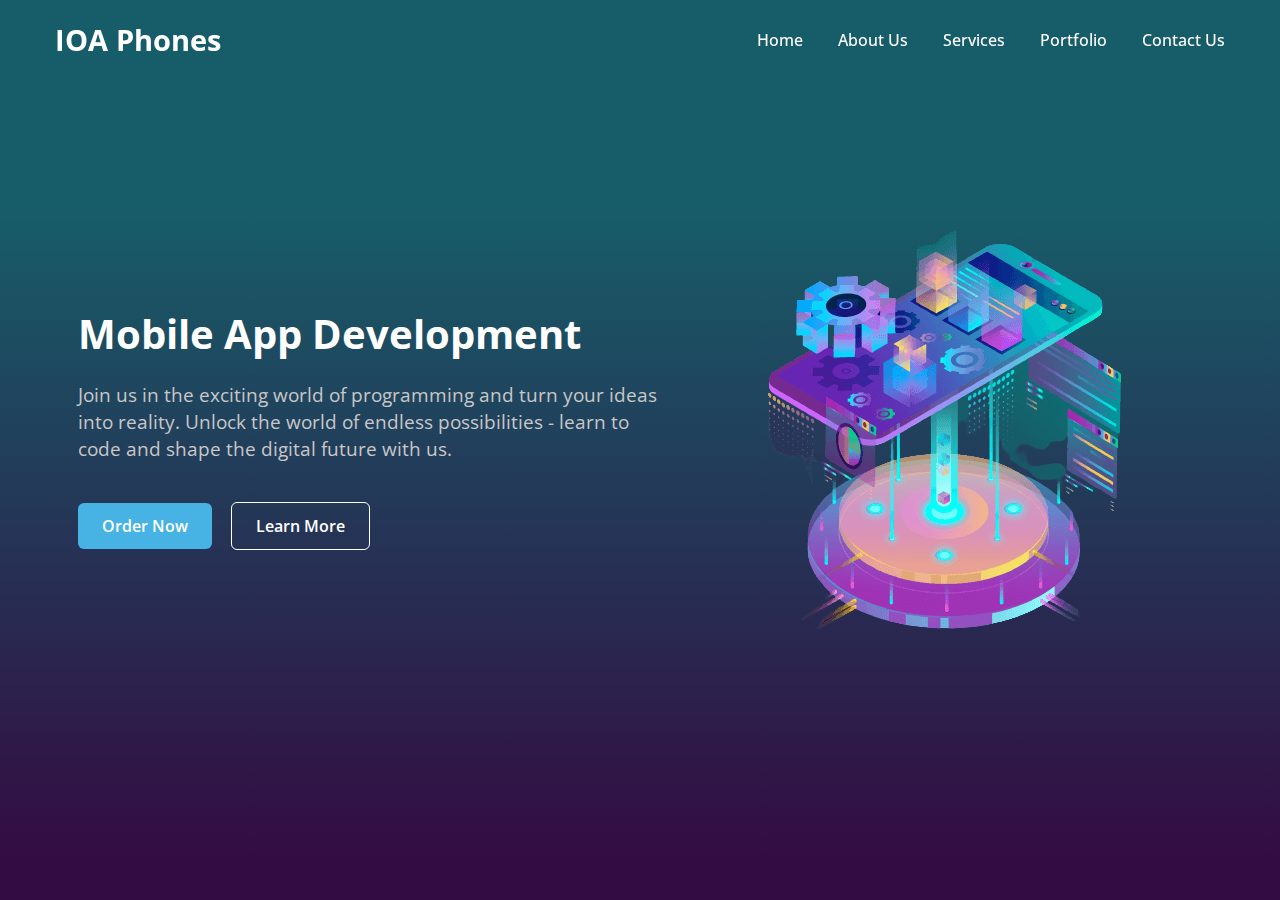
<file: OrderingApp/src/main/resources/templates/index.html>
<!DOCTYPE html>
<html lang="en">
<head>
    <meta charset="UTF-8" />
    <meta name="viewport" content="width=device-width, initial-scale=1.0" />
    <title>IOA</title>
    <link rel="stylesheet" href="fragments/style.css" />
</head>
<body>
<header class="header">
    <nav class="navbar">
        <h2 class="logo"><a href="#">IOA Phones</a></h2>
        <input type="checkbox" id="menu-toggle" />
        <label for="menu-toggle" id="hamburger-btn">
            <svg xmlns="http://www.w3.org/2000/svg" height="24" viewBox="0 0 24 24" width="24">
                <path d="M3 12h18M3 6h18M3 18h18" stroke="currentColor" stroke-width="2" stroke-linecap="round"/>
            </svg>
        </label>
        <ul class="links">
            <li><a href="#">Home</a></li>
            <li><a href="#">About Us</a></li>
            <li><a href="#">Services</a></li>
            <li><a href="#">Portfolio</a></li>
            <li><a href="#">Contact Us</a></li>
        </ul>
    </nav>
</header>
<section class="hero-section">
    <div class="hero">
        <h2>Mobile App Development</h2>
        <p>
            Join us in the exciting world of programming and turn your ideas into
            reality. Unlock the world of endless possibilities - learn to code and
            shape the digital future with us.
        </p>
        <div class="buttons">
            <a href="#" class="join" onclick="send()">Order Now</a>
            <a href="#" class="learn">Learn More</a>
        </div>
    </div>
    <div class="img">
        <img src="fragments/hero-bg.png" alt="hero image" />
    </div>
</section>
<script>
    function send(){
        window.location.href="http://localhost:8080/ShowOrderForm";
    }
</script>
</body>
</html>
</file>
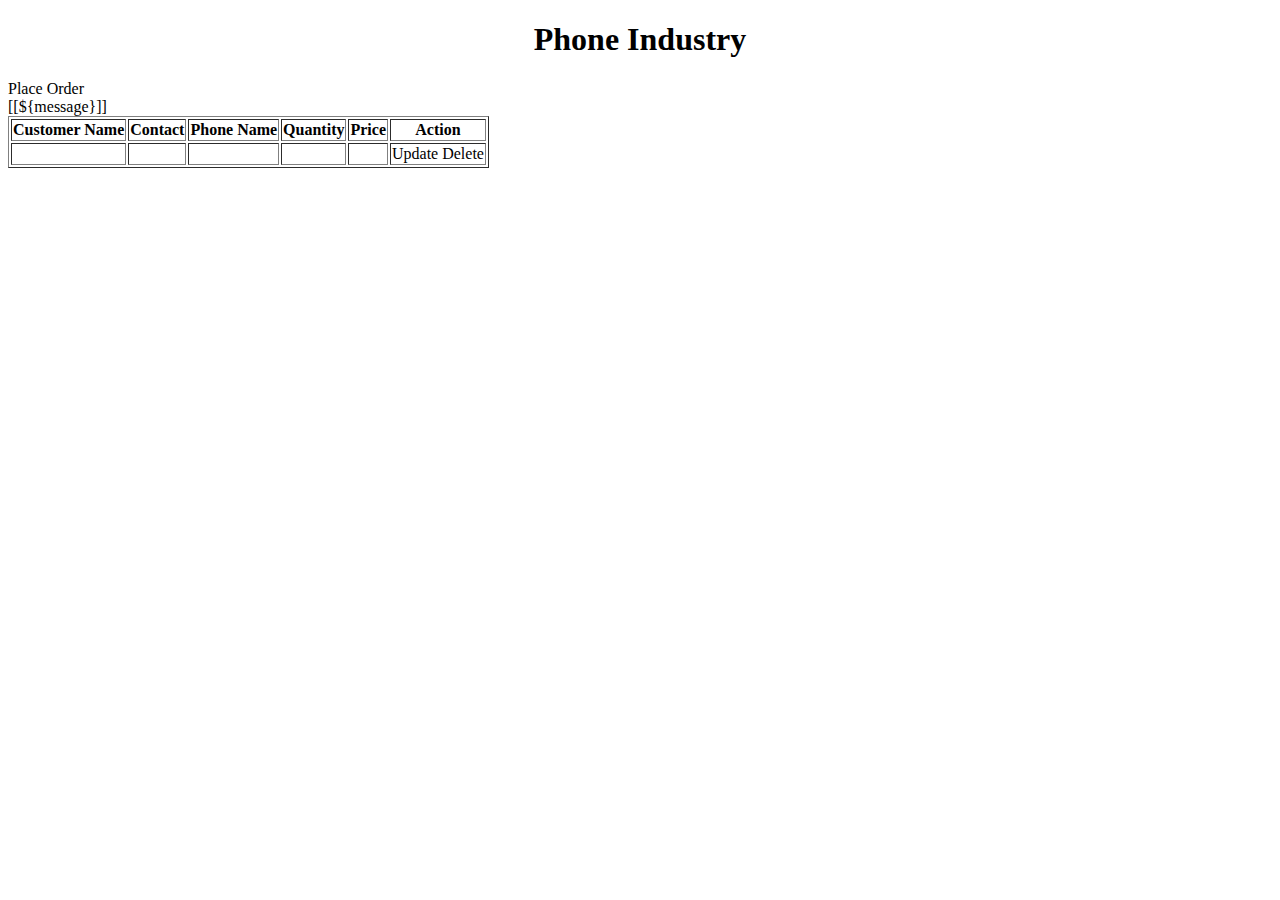
<file: OrderingApp/target/classes/templates/home.html>
<!DOCTYPE html SYSTEM
        "http://www.thymeleaf.org/dtd/xhtml1-strict-thymeleaf-spring4-4.dtd">
<html lang="en" xmlns="http://www.w3.org/1999/xhtml"
      xmlns:th="http://www.thymeleaf.org">

<head th:replace="~{fragments/fragments :: head}"></head>

<body>
<div style="text-align: center;">
    <h1>
        Phone Industry
    </h1>
</div>
<div class="m-2">
    <a th:href="@{/ShowOrderForm}" class="btn btn-primary btn-sm mb-3">Place Order</a>
</div>
<!--send a flash message-->
<div th:if="${message}" th:class="'alert alert-' + ${color} + ' text-center'">
    [[${message}]]
</div>
<table border="1" class="table table-striped table-responsive">
    <thead>
    <tr>
        <th>Customer Name</th>
        <th>Contact</th>
        <th>Phone Name</th>
        <th>Quantity</th>
        <th>Price</th>
        <th>Action</th>
    </tr>
    </thead>
    <tbody>
    <tr th:each="phoneOrder : ${phoneOrder}">
        <td th:text="${phoneOrder.name}"></td>
        <td th:text="${phoneOrder.contact}"></td>
        <td th:text="${phoneOrder.phoneName}"></td>
        <td th:text="${phoneOrder.quantity}"></td>
        <td th:text="${phoneOrder.price}"></td>
        <td>
            <a class="h4 btn btn-primary mr-3" th:href="@{'/updateOrder/' + ${phoneOrder.id}}">Update</a>
            <a th:onclick="return confirm('Are you sure you want to delete?')" class="h4 btn btn-danger" th:href="@{'/deleteOrder/' + ${phoneOrder.id}}">Delete</a>
        </td>
    </tr>
    </tbody>
</table>
</body>
</html>
</file>
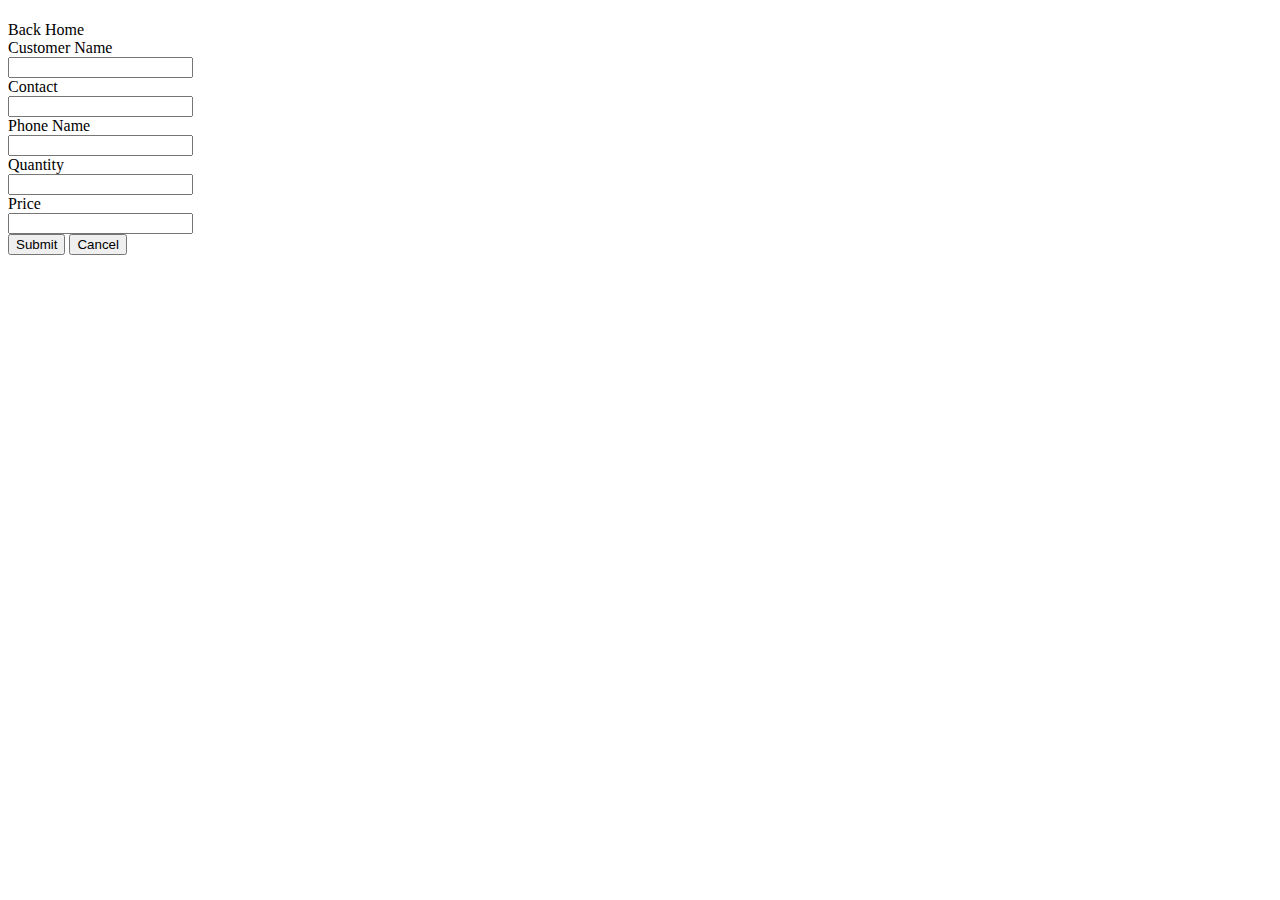
<file: OrderingApp/target/classes/templates/New_Order.html>
<!DOCTYPE html SYSTEM "http://www.thymeleaf.org/dtd/xhtml1-strict-thymeleaf-spring4-4.dtd">
<html lang="en" xmlns="http://www.w3.org/1999/xhtml" xmlns:th="http://www.thymeleaf.org">

<head th:replace="~{fragments/fragments :: head}"></head>

<body>
<h1>

</h1>
<!-- back home button -->
<div class="container mt-3">
    <a th:href="@{/PhoneHomepage}" class="btn btn-primary btn-sm">Back Home</a>
</div>

<!-- add drink Form -->
<form th:action="@{/saveOrder}" th:method="post" th:object="${phoneOrder}" class="container mt-3">

    <div class="border p-3">
        <div class="form-group row">
            <label th:for="Name" class="col-sm-4 col-form-label required">Customer Name</label>
            <div class="col-sm-8">
                <input type="text" th:field="*{name}" class="form-control" required>
            </div>
        </div>

        <div class="form-group row">
            <label th:for="contact" class="col-sm-4 col-form-label">Contact</label>
            <div class="col-sm-8">
                <input type="text" th:field="*{contact}" class="form-control">
            </div>
        </div>

        <div class="form-group row">
            <label th:for="phoneName" class="col-sm-4 col-form-label">Phone Name</label>
            <div class="col-sm-8">
                <input type="text" th:field="*{phoneName}" class="form-control">
            </div>
        </div>
        <div class="form-group row">
            <label th:for="qantity" class="col-sm-4 col-form-label">Quantity</label>
            <div class="col-sm-8">
                <input type="text" th:field="*{quantity}" class="form-control">
            </div>
        </div>

        <div class="form-group row">
            <label th:for="Price" class="col-sm-4 col-form-label">Price</label>
            <div class="col-sm-8">
                <input type="text" th:field="*{price}" class="form-control">
            </div>
        </div>

        <div class="text-center">
            <button type="submit" class="btn btn-primary m-2"   th:onclick="submitForm()">Submit</button>
            <button type="button" class="btn btn-secondary m-2" th:onclick="cancelForm()">Cancel</button>
        </div>
    </div>

</form>

<script type="text/javascript">
    function cancelForm() {
        window.location = '/PhoneHomepage';
    }
</script>

</body>
</html>
</file>
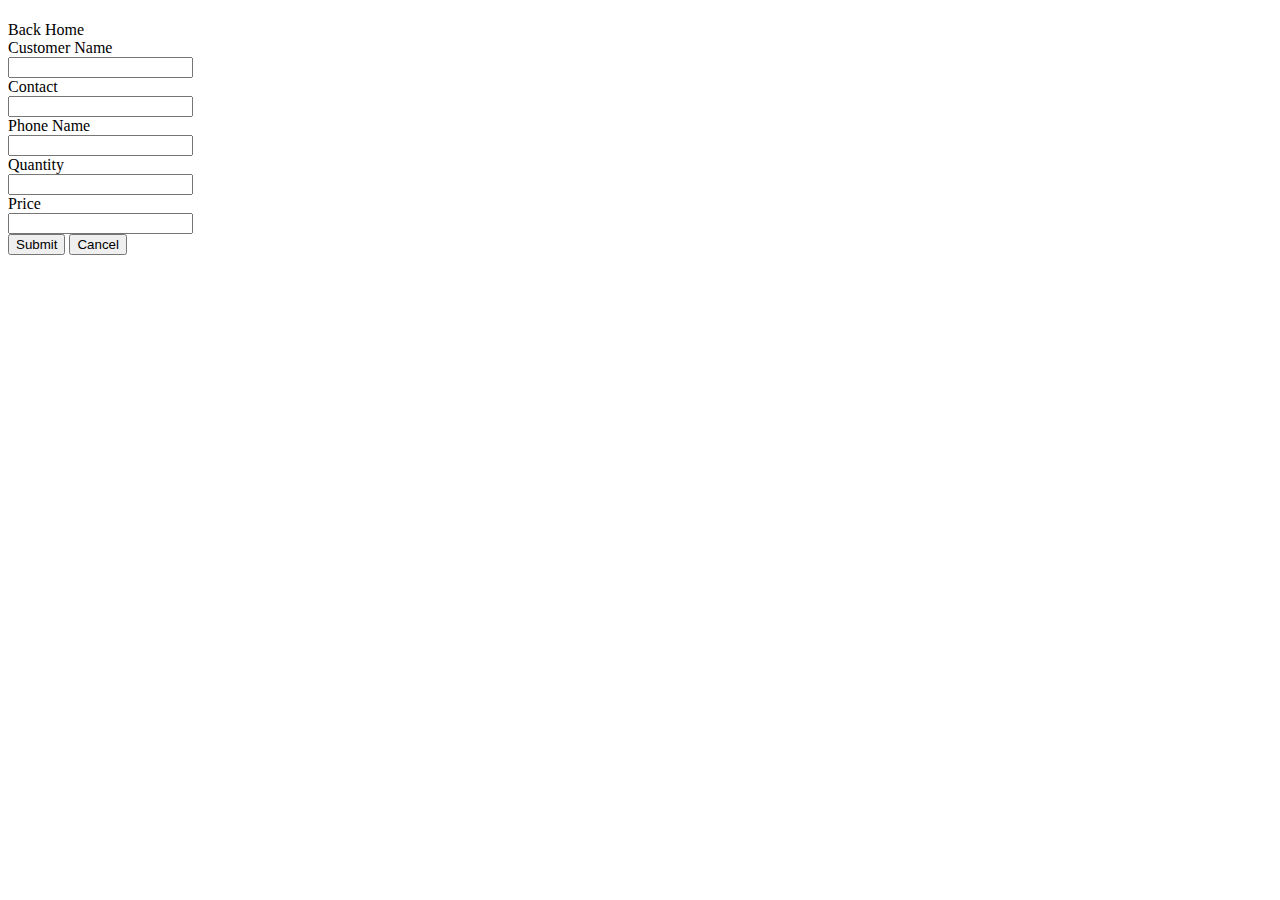
<file: OrderingApp/target/classes/templates/updateOrder.html>
<!DOCTYPE html SYSTEM "http://www.thymeleaf.org/dtd/xhtml1-strict-thymeleaf-spring4-4.dtd">
<html lang="en" xmlns="http://www.w3.org/1999/xhtml" xmlns:th="http://www.thymeleaf.org">

<head th:replace="~{fragments/fragments :: head}"></head>

<body>
<h1>

</h1>
<!-- back home button -->
<div class="container mt-3">
    <a th:href="@{/PhoneHomepage}" class="btn btn-primary btn-sm">Back Home</a>
</div>

<!-- add drink Form -->
<form class="container mt-3" th:action="@{/saveOrder}" th:method="post" th:object="${phoneOrder}">

    <div class="border p-3">
        <input type="hidden" th:field="*{id}">
        <div class="form-group row">
            <label th:for="name" class="col-sm-4 col-form-label required">Customer Name</label>
            <div class="col-sm-8">
                <input type="text" th:field="*{name}" class="form-control" required>
            </div>
        </div>

        <div class="form-group row">
            <label th:for="contact" class="col-sm-4 col-form-label">Contact</label>
            <div class="col-sm-8">
                <input type="text" th:field="*{contact}" class="form-control">
            </div>
        </div>

        <div class="form-group row">
            <label th:for="phoneName" class="col-sm-4 col-form-label">Phone Name</label>
            <div class="col-sm-8">
                <input type="text" th:field="*{phoneName}" class="form-control">
            </div>
        </div>
        <div class="form-group row">
            <label th:for="qantity" class="col-sm-4 col-form-label">Quantity</label>
            <div class="col-sm-8">
                <input type="text" th:field="*{quantity}" class="form-control">
            </div>
        </div>

        <div class="form-group row">
            <label th:for="Price" class="col-sm-4 col-form-label">Price</label>
            <div class="col-sm-8">
                <input type="text" th:field="*{price}" class="form-control">
            </div>
        </div>

        <div class="text-center">
            <button type="submit" class="btn btn-primary m-2"   th:onclick="submitForm()">Submit</button>
            <button type="button" class="btn btn-secondary m-2" th:onclick="cancelForm()">Cancel</button>
        </div>
    </div>

</form>

<script type="text/javascript">
    function cancelForm() {
        window.location = "[[@{/PhoneHomepage}]]";
    }
</script>

</body>
</html>
</file>
<file: OrderingApp/src/main/resources/templates/fragments/style.css>
/* Importing Google font - Open Sans */
@import url("https://fonts.googleapis.com/css2?family=Open+Sans:wght@300;400;500;600;700&display=swap");

* {
    margin: 0;
    padding: 0;
    box-sizing: border-box;
    font-family: "Open Sans", sans-serif;
}

body {
    height: 100vh;
    width: 100%;
    background: linear-gradient(to bottom, #175d69 23%, #330c43 95%);
}

.header {
    position: fixed;
    top: 0;
    left: 0;
    width: 100%;
}

.navbar {
    display: flex;
    align-items: center;
    justify-content: space-between;
    max-width: 1200px;
    margin: 0 auto;
    padding: 20px 15px;
}

.navbar .logo a {
    font-size: 1.8rem;
    text-decoration: none;
    color: #fff;
}

.navbar .links {
    display: flex;
    align-items: center;
    list-style: none;
    gap: 35px;
}

.navbar .links a {
    font-weight: 500;
    text-decoration: none;
    color: #fff;
    padding: 10px 0;
    transition: 0.2s ease;
}

.navbar .links a:hover {
    color: #47b2e4;
}

.navbar .buttons a {
    text-decoration: none;
    color: #fff;
    font-size: 1rem;
    padding: 15px 0;
    transition: 0.2s ease;
}

.navbar .buttons a:not(:last-child) {
    margin-right: 30px;
}

.navbar .buttons .signin:hover {
    color: #47b2e4;
}

.navbar .buttons .signup {
    border: 1px solid #fff;
    padding: 10px 20px;
    border-radius: 0.375rem;
    text-align: center;
    transition: 0.2s ease;
}

.navbar .buttons .signup:hover {
    background-color: #47b2e4;
    color: #fff;
}

.hero-section {
    display: flex;
    justify-content: space-evenly;
    align-items: center;
    height: 95vh;
    padding: 0 15px;
    max-width: 1200px;
    margin: 0 auto;
}

.hero-section .hero {
    max-width: 50%;
    color: #fff;
}

.hero h2 {
    font-size: 2.5rem;
    margin-bottom: 20px;
}

.hero p {
    font-size: 1.2rem;
    margin-bottom: 20px;
    color: #c9c7c7;
}

.hero-section .img img {
    width: 517px;
}

.hero-section .buttons {
    margin-top: 40px;
}

.hero-section .buttons a {
    text-decoration: none;
    color: #fff;
    padding: 12px 24px;
    border-radius: 0.375rem;
    font-weight: 600;
    transition: 0.2s ease;
    display: inline-block;
}

.hero-section .buttons a:not(:last-child) {
    margin-right: 15px;
}

.buttons .join {
    background-color: #47b2e4;
}

.hero-section .buttons .learn {
    border: 1px solid #fff;
    border-radius: 0.375rem;
}

.hero-section .buttons a:hover {
    background-color: #47b2e4;
}

/* Hamburger menu styles */
#menu-toggle {
    display: none;
}

#hamburger-btn {
    font-size: 1.8rem;
    color: #fff;
    cursor: pointer;
    display: none;
    order: 1;
}

@media screen and (max-width: 1023px) {
    .navbar .logo a {
        font-size: 1.5rem;
    }

    .links {
        position: fixed;
        left: -100%;
        top: 75px;
        width: 100%;
        height: 100vh;
        padding-top: 50px;
        background: #175d69;
        flex-direction: column;
        transition: 0.3s ease;
    }

    .navbar #menu-toggle:checked ~ .links {
        left: 0;
    }

    .navbar #hamburger-btn {
        display: block;
    }

    .header .buttons {
        display: none;
    }

    .hero-section .hero {
        max-width: 100%;
        text-align: center;
    A}

    .hero-section img {
        display: none;
    }
}
</file>
